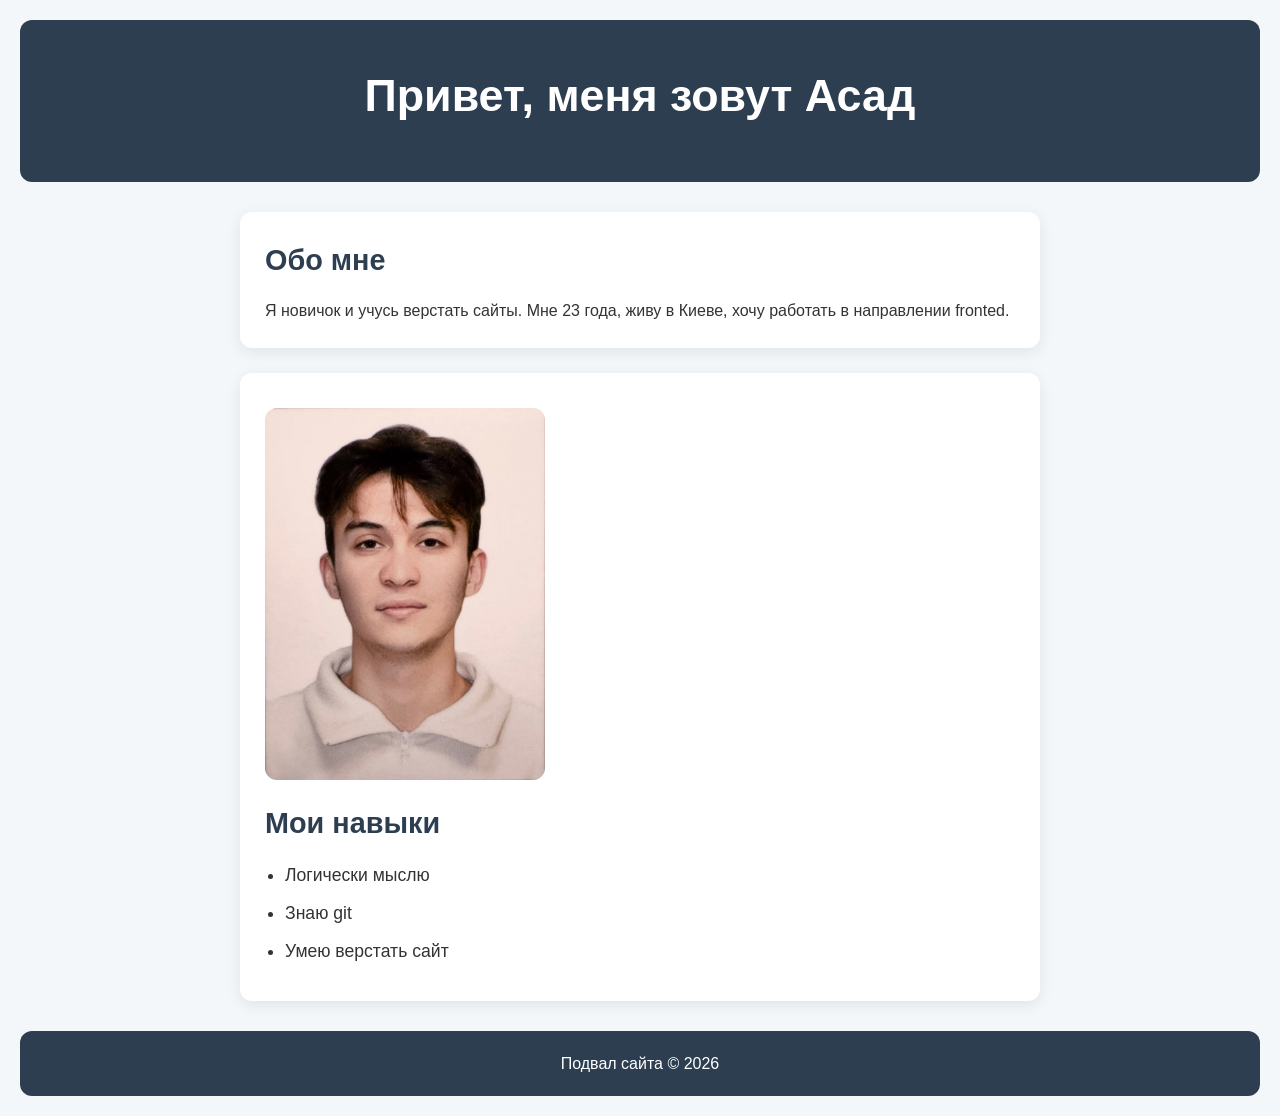
<file: index.html>
<!DOCTYPE html>
<html lang="ru">
<head>
    <meta charset="UTF-8">
    <link rel="stylesheet" href="style.css">
    <title>Моя первая страница</title>
</head>
<body>
    
    <header>
        <h1>Привет, меня зовут Асад</h1>
    </header>

    <main>
        <section>
            <h2>Обо мне</h2>
            <p>Я новичок и учусь верстать сайты.
                Мне 23 года, живу в Киеве, хочу работать в направлении fronted.
            </p>
        </section>
        <section>
            <img src="me.jpg" alt="Моё фото">
            <h2>Мои навыки</h2>
            <ul>
                <li>Логически мыслю</li>
                <li>Знаю git</li>
                <li>Умею верстать сайт</li>
            </ul>
        </section>
    </main>

    <footer>
        <p>Подвал сайта © 2026</p>
    </footer>

</body>
</html>
</file>
<file: style.css>
/* ===================== СБРОС СТИЛЕЙ ===================== */
/* Применяется ко ВСЕМ элементам на странице */
* {
    margin: 0;           /* убираем внешние отступы у всех элементов */
    padding: 0;          /* убираем внутренние отступы у всех элементов */
    box-sizing: border-box; /* важное правило: width включает в себя padding и border */
}

/* ===================== СТИЛИ ДЛЯ ВСЕЙ СТРАНИЦЫ ===================== */
body {
    font-family: Arial, sans-serif;   /* какой шрифт будет по умолчанию */
    line-height: 1.6;                 /* расстояние между строками текста (удобно читать) */
    background-color: #f4f7f9;        /* светло-серый цвет фона всей страницы */
    color: #333;                      /* основной цвет текста (тёмно-серый) */
    padding: 20px;                    /* отступ от краёв окна браузера */
}

/* Ограничиваем ширину и центрируем главный контент */
main {
    max-width: 800px;     /* страница не будет шире 800 пикселей даже на большом мониторе */
    margin: 0 auto;       /* центрирование по горизонтали */
}

/* ===================== HEADER (ШАПКА) ===================== */
header {
    background-color: #2c3e50;   /* тёмно-синий цвет фона */
    color: white;                /* белый цвет текста */
    text-align: center;          /* выравнивание текста по центру */
    padding: 40px 20px;          /* большие внутренние отступы */
    border-radius: 12px;         /* скругление углов */
    margin-bottom: 30px;         /* отступ снизу от шапки */
}

h1 {
    font-size: 2.8em;            /* очень большой размер заголовка */
    margin-bottom: 10px;         /* отступ снизу от h1 */
}

/* ===================== SECTION (БЛОКИ КОНТЕНТА) ===================== */
section {
    background-color: white;           /* белый фон для блоков */
    padding: 25px;                     /* внутренние отступы внутри блока */
    margin-bottom: 25px;               /* расстояние между секциями */
    border-radius: 12px;               /* скруглённые углы */
    box-shadow: 0 4px 15px rgba(0, 0, 0, 0.08); /* лёгкая тень для красоты */
}

h2 {
    color: #2c3e50;          /* тёмно-синий цвет заголовков второго уровня */
    margin-bottom: 15px;     /* отступ снизу от h2 */
    font-size: 1.8em;        /* размер заголовка */
}

/* Стили для картинки */
img {
    max-width: 280px;        /* картинка не больше 280px в ширину */
    border-radius: 12px;     /* скругление углов у фото */
    margin: 10px 0 20px 0;   /* отступы сверху, снизу */
    display: block;          /* чтобы картинка была отдельным блоком */
}

/* Стили для списка навыков */
ul {
    padding-left: 20px;      /* отступ слева для маркеров списка */
}

li {
    margin: 10px 0;          /* расстояние между пунктами списка */
    font-size: 1.1em;        /* чуть крупнее обычного текста */
}

/* ===================== FOOTER (ПОДВАЛ) ===================== */
footer {
    text-align: center;            /* текст по центру */
    padding: 20px;                 /* внутренние отступы */
    background-color: #2c3e50;     /* тот же тёмный цвет как у шапки */
    color: white;                  /* белый текст */
    border-radius: 12px;           /* скругление */
    margin-top: 30px;              /* отступ сверху */
}

/* ===================== FLEXBOX PRACTICE ===================== */

.container {
    background-color: #e0e7ff;
    padding: 30px;
    border-radius: 12px;
    margin-bottom: 40px;
    
    display: flex;
    justify-content: space-around;
    align-items: center;
    gap: 20px;
    min-height: 300px;

    /* Новое свойство */
    flex-direction: row;     /* ← попробуй поменять */
}

.card {
    background-color: white;
    padding: 30px;
    border-radius: 12px;
    box-shadow: 0 4px 15px rgba(0, 0, 0, 0.1);
    font-size: 1.2em;
}

/* ===================== КАРТОЧКИ ТОВАРОВ ===================== */
.products-container {
    display: flex;
    justify-content: center;     /* по центру */
    align-items: flex-start;     /* выравнивание по верху */
    gap: 25px;                   /* расстояние между карточками */
    flex-wrap: wrap;             /* перенос на новую строку, если мало места */
    padding: 20px;
}

.product-card {
    background-color: white;
    border-radius: 12px;
    box-shadow: 0 4px 15px rgba(0, 0, 0, 0.1);
    width: 280px;                /* фиксированная ширина карточки */
    padding: 15px;
    text-align: center;
    transition: transform 0.3s;  /* плавное увеличение при наведении */
}

.product-card:hover {
    transform: scale(1.05);      /* карточка немного увеличивается при наведении */
}

.product-card img {
    width: 100%;
    border-radius: 8px;
    margin-bottom: 15px;
}

.product-card h3 {
    margin: 10px 0;
    color: #2c3e50;
}

.price {
    font-size: 1.4em;
    font-weight: bold;
    color: #e74c3c;
    margin: 10px 0;
}

button {
    background-color: #27ae60;
    color: white;
    border: none;
    padding: 12px 25px;
    border-radius: 8px;
    cursor: pointer;
    font-size: 1.1em;
}

button:hover {
    background-color: #219653;
}

.my-products {
    display: flex;
    justify-content: center;     /* по центру */
    align-items: flex-start;     /* выравнивание по верху */
    gap: 25px;                   /* расстояние между карточками */
    flex-wrap: wrap;             /* перенос на новую строку, если мало места */
    padding: 20px;
}

.tech-card {
    background-color: white;
    border-radius: 12px;
    box-shadow: 0 4px 15px rgba(0, 0, 0, 0.1);
    width: 280px;                /* фиксированная ширина карточки */
    padding: 15px;
    text-align: center;
    transition: transform 0.3s;  /* плавное увеличение при наведении */
}

.tech-card-hit {
    background-color: white;
    border-radius: 12px;
    box-shadow: 0 4px 15px rgba(0, 0, 0, 0.1);
    width: 280px;                /* фиксированная ширина карточки */
    padding: 15px;
    text-align: center;
    transition: transform 0.3s;  /* плавное увеличение при наведении */
}

.hot {
    color: red;
    text-align: end;
}

.tech-card-hit:hover {
    transform: scale(1.05);      /* карточка немного увеличивается при наведении */
}

.tech-card:hover {
    transform: scale(1.05);      /* карточка немного увеличивается при наведении */
}

.my-products img {
    width: 100%;
    border-radius: 8px;
    margin-bottom: 15px;
}

.my-products h3 {
    margin: 10px 0;
    color: #2c3e50;
}
</file>
